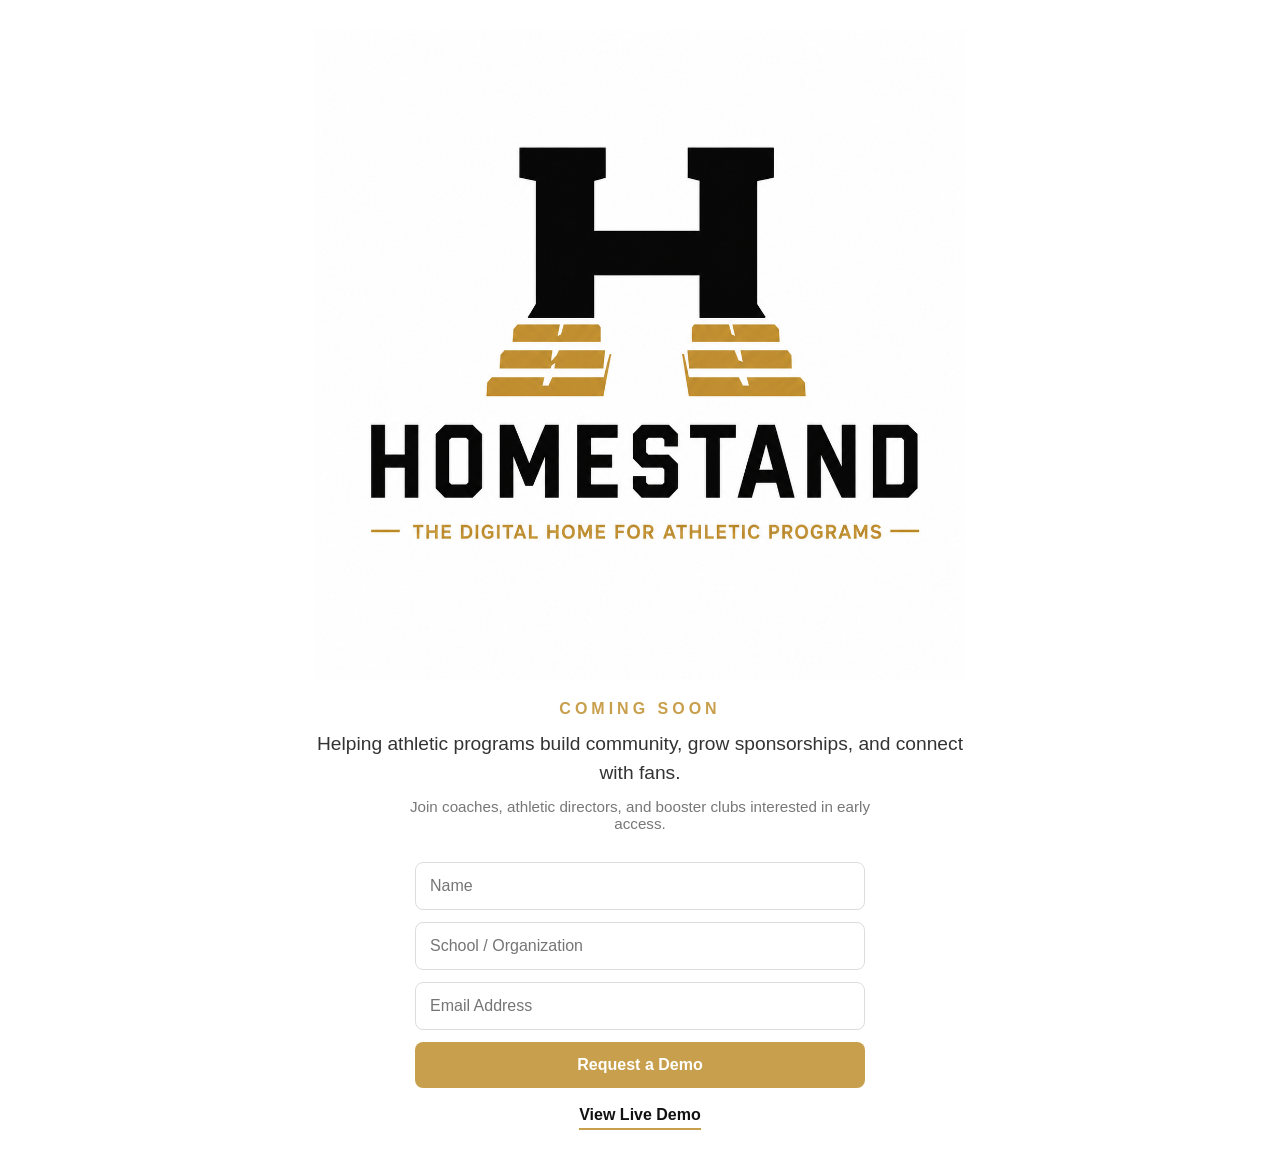
<file: index.html>
<!DOCTYPE html>
<html lang="en">
<head>
  <meta charset="UTF-8">
  <meta name="viewport" content="width=device-width, initial-scale=1.0">
  <title>HomeStand</title>
  <link rel="stylesheet" href="styles.css">
</head>
<body>

  <div class="container">

    <img src="logo.png" alt="HomeStand Logo" class="logo">

    <p class="coming-soon">COMING SOON</p>

    <p class="description">
      Helping athletic programs build community, grow sponsorships, and connect with fans.
    </p>

    <p class="subtext">
      Join coaches, athletic directors, and booster clubs interested in early access.
    </p>

    <form
      class="email-form"
      action="https://formspree.io/f/xlgkkvog"
      method="POST"
    >
      <input type="hidden" name="_next" value="thank-you.html">

      <input type="text" name="name" placeholder="Name" required>

      <input type="text" name="school" placeholder="School / Organization" required>

      <input type="email" name="email" placeholder="Email Address" required>

      <button type="submit">Request a Demo</button>
    </form>

    <a class="demo-link" href="https://demo.homestandathletics.com" target="_blank">
      View Live Demo
    </a>

  </div>

</body>
</html>
</file>
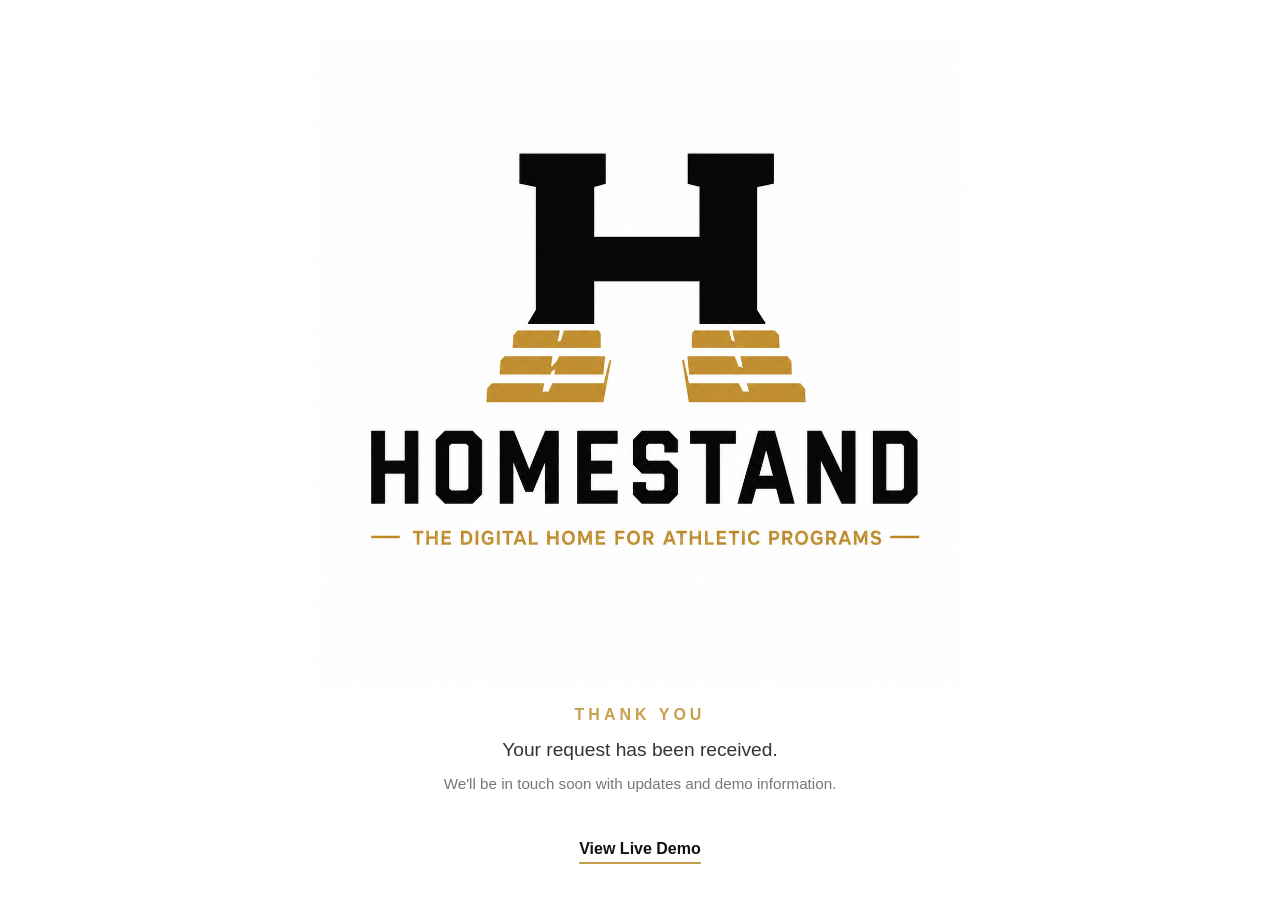
<file: thank-you.html>
<!DOCTYPE html>
<html lang="en">
<head>
  <meta charset="UTF-8">
  <meta name="viewport" content="width=device-width, initial-scale=1.0">
  <title>Thank You | HomeStand</title>
  <link rel="stylesheet" href="styles.css">
</head>
<body>

  <div class="container">

    <img src="logo.png" alt="HomeStand Logo" class="logo">

    <p class="coming-soon">THANK YOU</p>

    <p class="description">
      Your request has been received.
    </p>

    <p class="subtext">
      We'll be in touch soon with updates and demo information.
    </p>

    <a class="demo-link" href="https://demo.homestandathletics.com" target="_blank">
      View Live Demo
    </a>

  </div>

</body>
</html>
</file>
<file: styles.css>
* {
  box-sizing: border-box;
}

body {
  margin: 0;
  background: #ffffff;
  color: #111111;
  font-family: Arial, Helvetica, sans-serif;
}

.container {
  min-height: 100vh;
  padding: 30px 20px;

  display: flex;
  flex-direction: column;
  justify-content: center;
  align-items: center;

  text-align: center;
}

.logo {
  width: 650px;
  max-width: 90%;
  height: auto;
  margin-bottom: 20px;
}

.coming-soon {
  margin: 0 0 12px;
  color: #c8a04d;
  font-weight: 800;
  letter-spacing: 4px;
}

.description {
  max-width: 650px;
  margin: 0 0 10px;

  font-size: 1.2rem;
  line-height: 1.5;

  color: #333333;
}

.subtext {
  max-width: 500px;
  margin: 0 0 30px;

  color: #777777;
  font-size: 0.95rem;
}

.email-form {
  width: 450px;
  max-width: 92%;

  display: flex;
  flex-direction: column;
  gap: 12px;
}

.email-form input {
  width: 100%;
  padding: 14px;

  border: 1px solid #dddddd;
  border-radius: 8px;

  font-size: 16px;
}

.email-form button {
  width: 100%;
  padding: 14px 20px;

  background: #c8a04d;
  color: white;

  border: none;
  border-radius: 8px;

  font-weight: 700;
  font-size: 16px;

  cursor: pointer;
  transition: 0.2s ease;
}

.email-form button:hover {
  background: #b08d42;
}

.demo-link {
  margin-top: 18px;
  display: inline-block;

  color: #111111;
  font-weight: 800;
  text-decoration: none;

  border-bottom: 2px solid #c8a04d;
  padding-bottom: 4px;
}

.demo-link:hover {
  color: #c8a04d;
}
</file>
